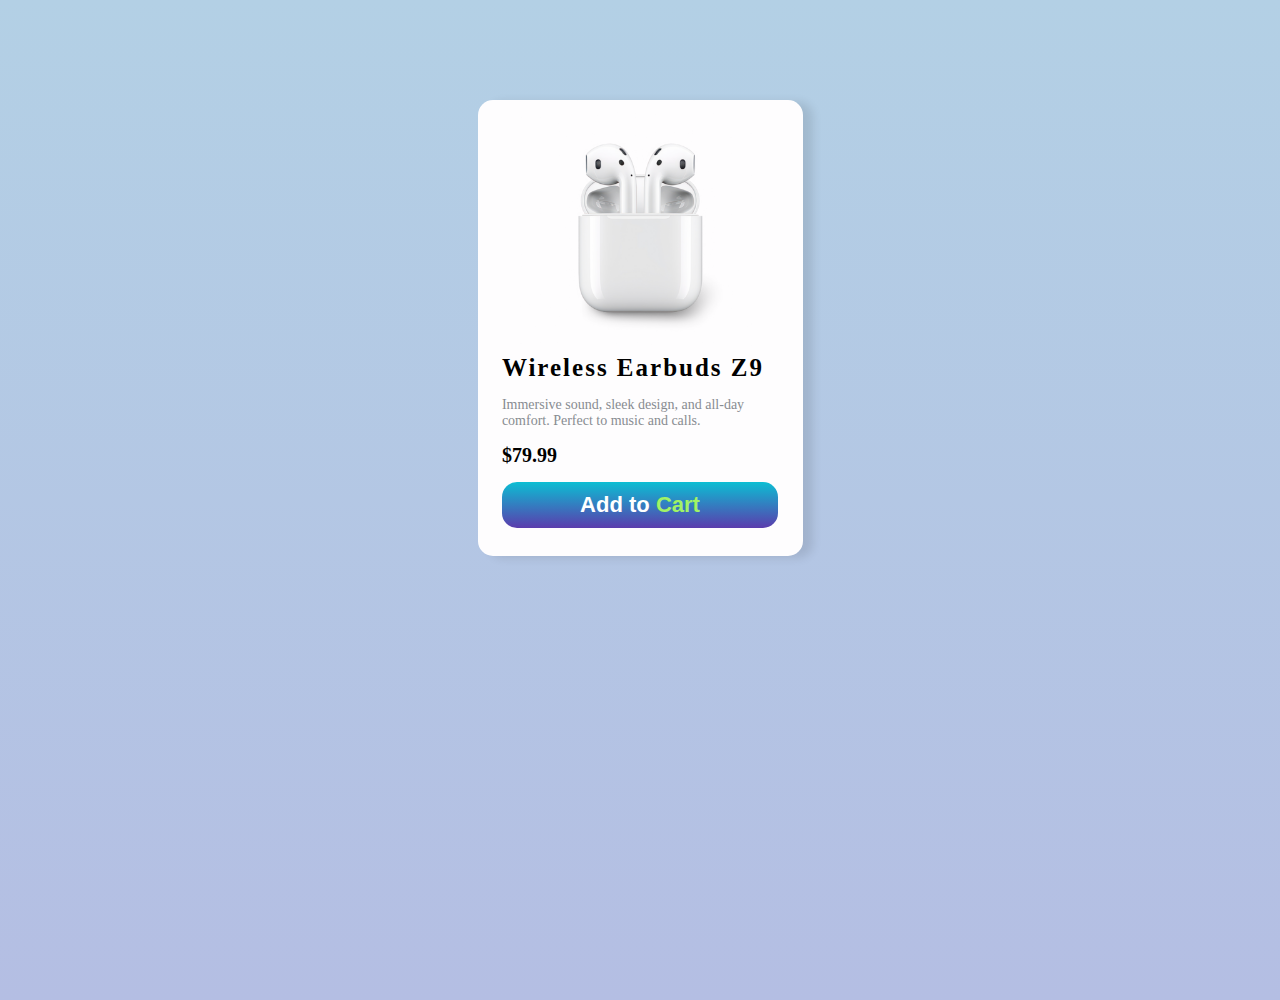
<file: Product-Card/index.html>
<!DOCTYPE html>
<html lang="en">
<head>
    <meta charset="UTF-8">
    <meta name="viewport" content="width=device-width, initial-scale=1.0">
    <link rel="stylesheet" href="styles.css">
    <title>Simple product card</title>
</head>
<body>
    <main class="container">
        <article class="card">
            <img src="images/airpods.png" alt="">
            <h2>Wireless Earbuds Z9</h2>
            <p>Immersive sound, sleek design, and all-day comfort. Perfect to music and calls.</p>
            <p class="price">$79.99</p>
            <button>Add to <span>Cart</span></button>
        </article>
    </main>
</body>
</html>
</file>
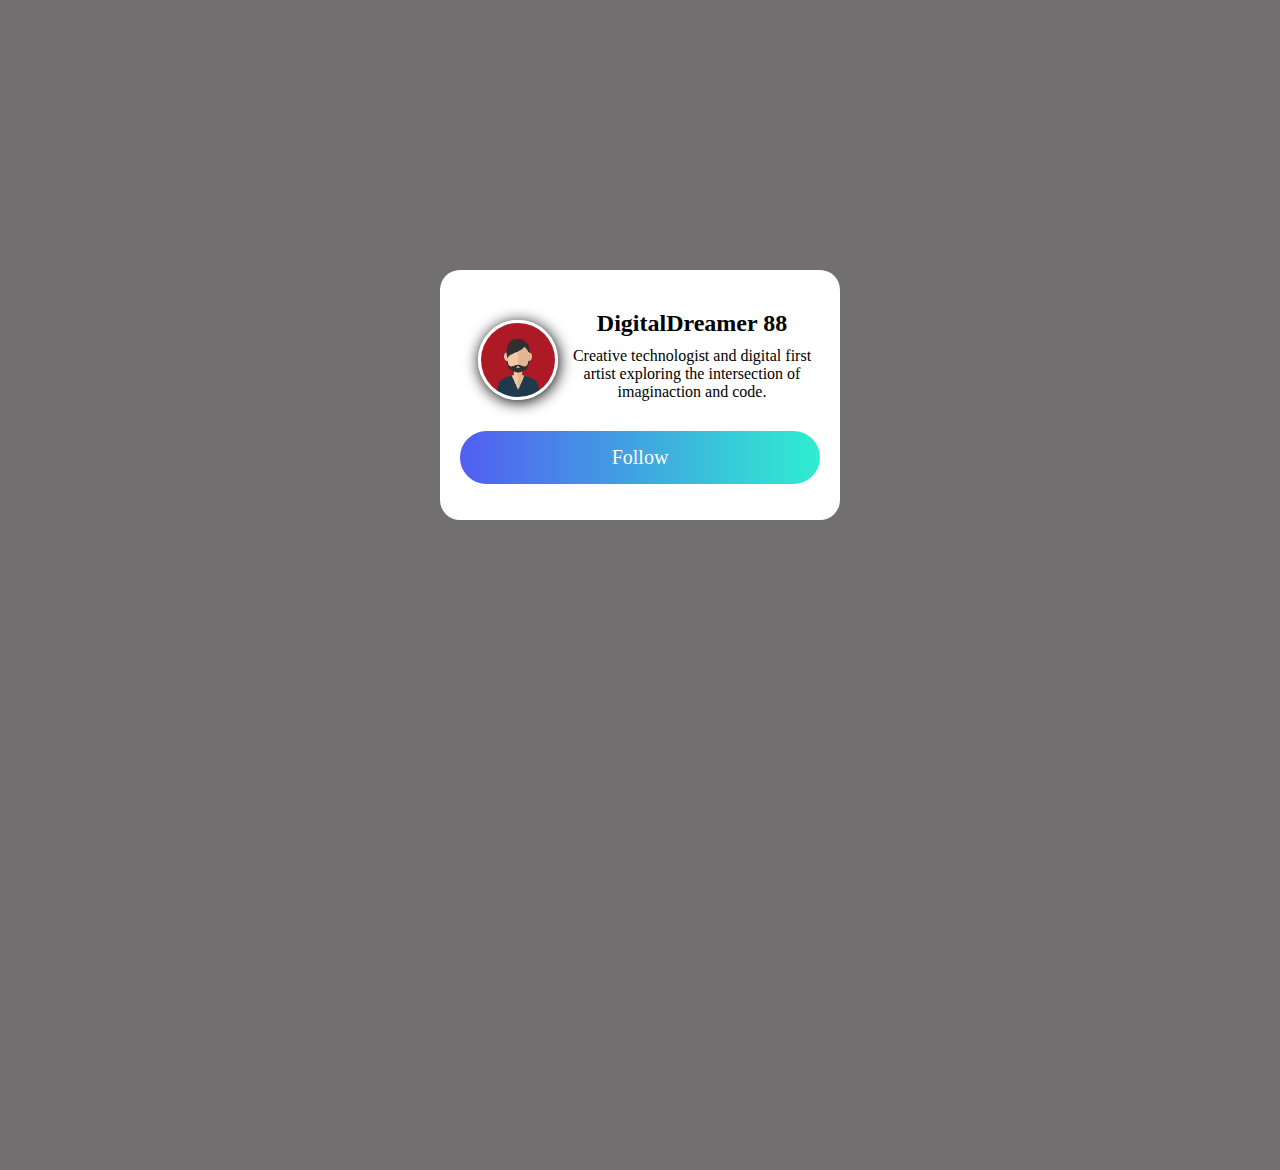
<file: Profile-Card/index.html>
<!DOCTYPE html>
<html lang="en">
<head>
    <meta charset="UTF-8">
    <meta name="viewport" content="width=device-width, initial-scale=1.0">
    <link rel="stylesheet" href="./styles.css">
    <title>Profile Card</title>
</head>
<body>
    <main class="container">
        <article class="card">
            <img src="./images/avatar.png" alt="">
            <div class="info">
                <h2 class="username">DigitalDreamer 88</h2>
                <p class="description">Creative technologist and digital first artist exploring the intersection of imaginaction and code.</p>
            </div>
            <a href="#" class="button">Follow</a>
        </article>
    </main>
</body>
</html>
</file>
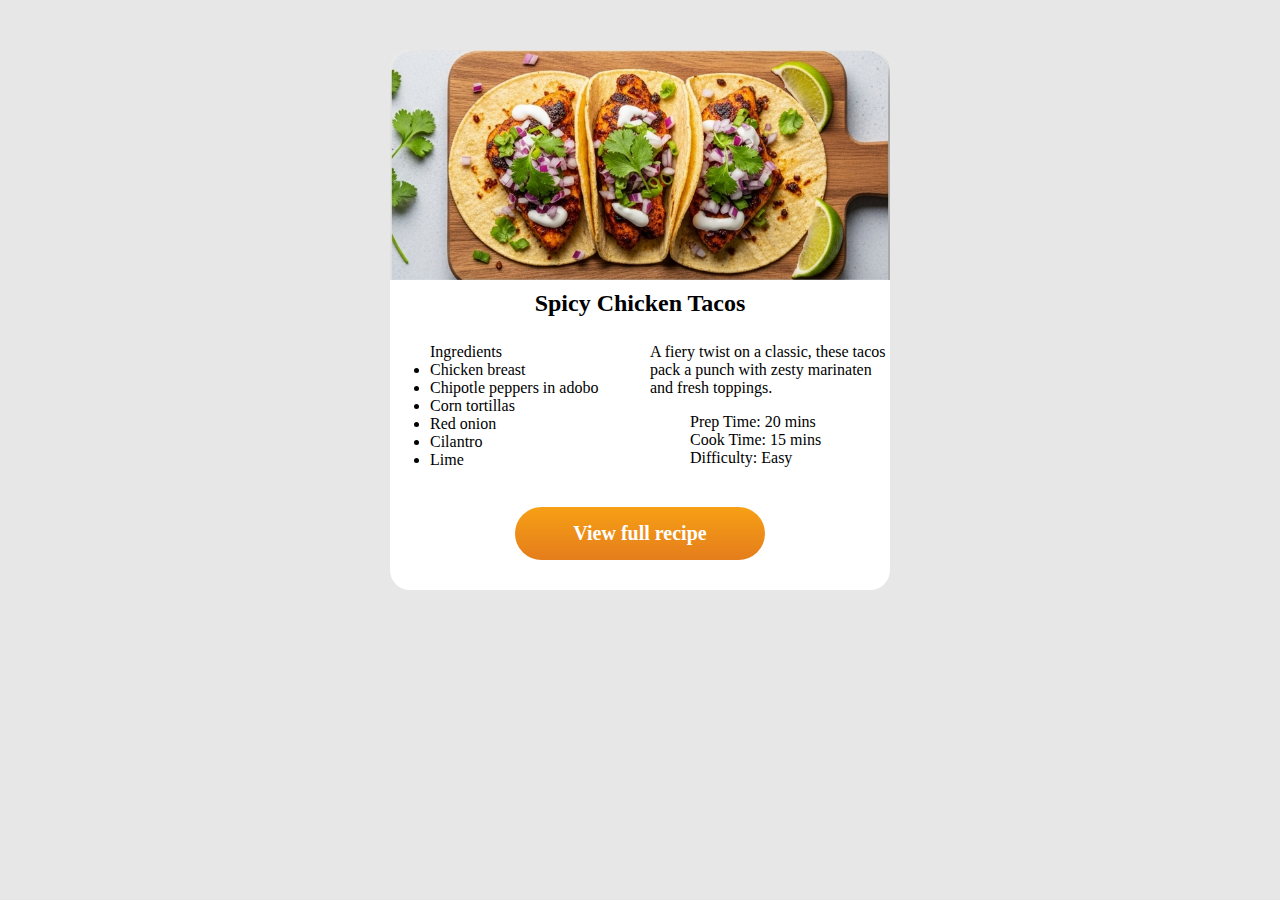
<file: Recipe-Card/index.html>
<!DOCTYPE html>
<html lang="en">
<head>
    <meta charset="UTF-8">
    <meta name="viewport" content="width=device-width, initial-scale=1.0">
    <link rel="stylesheet" href="styles.css">
    <title>Recipe Card</title>
</head>
<body>
    <main>
        <article class="card">
            <div class="food-image">
                <img src="images/tacos.png" alt="">
            </div>
            <h2>Spicy Chicken Tacos</h2>
            <div class="info">
                <div class="ingredients">
                    <ul>
                        <li>Ingredients</li>
                        <li>Chicken breast</li>
                        <li>Chipotle peppers in adobo</li>
                        <li>Corn tortillas</li>
                        <li>Red onion</li>
                        <li>Cilantro</li>
                        <li>Lime</li>
                    </ul>
                </div>
                <div class="description">
                    <p>A fiery twist on a classic, these tacos pack a punch with zesty marinaten and fresh toppings.</p>
                    <ul>
                        <li>Prep Time: 20 mins</li>
                        <li>Cook Time: 15 mins</li>
                        <li>Difficulty: Easy</li>
                    </ul>
                </div>
            </div>
            <a href="#">View full recipe</a>
        </article>
    </main>
</body>
</html>
</file>
<file: Product-Card/styles.css>
*{
    margin: 0;
    padding: 0;
    box-sizing: border-box;
}

body{
    width: 100dvw;
    height: 100dvh;
    background: linear-gradient(to bottom, #b3d0e5 , #b4bee3);
}

.container{
    height: 570px;
    width: 500px;
    margin: 100px auto;

}

.card{
    width: 65%;
    height: 80%;
    margin: 10% auto;
    text-align: center;
    background-color: #fefdfe;
    border-radius: 15px;
    box-shadow: 10px 2px 10px rgba(0, 0, 0, 0.1);
}

.card img{
    width: 250px;
    height: 250px;
}

.card h2, .card p{
    width: 85%;
    margin: 0 auto;
    text-align: left;
}

.card h2{
    letter-spacing: 2px;
    font-size: 25px;
    font-weight: bold;
}

.card p{
    margin-top: 15px;
    color: #888c91;
    font-size: 14px;
}

p.price{
    margin-bottom: 15px;
    font-size: 20px;
    color: black;
    font-weight: bolder;
}

.card span{
    color: #a1f365;
}

.card button{
    padding: 10px;
    width: 85%;
    color: white;
    background: linear-gradient(to top, #5b3cad , #0cbed3);
    border-radius: 15px;
    border: none;
    font-size: 22px;
    font-weight: bolder;
    transition: background 1s ease-out, transform 1s ease-out;

}

button:hover{
    background: green;
}
</file>
<file: Profile-Card/styles.css>
*{
    margin: 0;
    padding: 0;
    box-sizing: border-box;
}

body{
    background-color: #716f6f;
    height: 100dvh;
    width: 100dvw;
}

.container{
    width: 50dvw;
    margin: 30dvh auto;
}

.card{
    margin: 0 auto;
    border-radius: 20px;
    width: 400px;
    min-height: 250px;
    background-color: #ffffff;
    text-align: center;
}

.card img{
    width: 80px;
    height: 80px;
    border-radius: 100px;
    margin-top: 50px;
    margin-left: 10px;
    margin-right: 10px;
    border: 3px solid white;
    box-shadow: 1px 2px 15px;
    vertical-align: top; /* Solución de IA */

}
.info {
    min-height: 100px;
    margin: 30px 0 0 0;
    display: inline-block;
    width: 60%;
}

.info h2{
    margin: 10px 0;
}

.card a{
    display: block;
    padding: 15px;
    background-image: linear-gradient(to right, #525ef1 , #2eeed0);
    width: 90%;
    margin: 0 auto;
    margin-top: 30px;
    color: white;
    font-size: 20px;
    border-radius: 30px;
    text-decoration: none;;
}
</file>
<file: Recipe-Card/styles.css>
*{
    box-sizing: border-box;
}

body{
    height: 100vdh;
    width: 100vdw;
    background-color: #e7e7e7;
    text-align: center;
}

.card{
    background-color: #Fff;
    margin: 50px auto;
    width: 500px;
    height: 540px;
    border-radius: 20px;
    transition: all 0.5s ease;
}

.food-image{
    width: 100%;
    height: 230px;
}

.food-image img{
    width: 100%;
    height: 100%;
    border-radius: 20px 20px 0 0;
    object-fit: cover;
}

.card:hover{
    transform: scale(1.05);
    box-shadow: 1px 1px 10px 5px rgba(0, 0, 0, 0.21);
}

h2{
    margin: 10px;
}

.info{
    text-align: left;
}

.ingredients{
    width: 48%;
    height: 180px;
    float: left;
}

.ingredients li:first-child{
    list-style: none;
}

.description{
    width: 48%;
    height: 180px;
    float: right;
    text-align: left;
}

.description li{
    list-style: none;
}

a{
    width: 50%;
    display: inline-block;
    padding: 15px;
    border-radius: 30px;
    background: linear-gradient(to bottom,#f7a015, #e47d1c);
    color: #FFF;
    text-decoration: none;
    font-size: 20px;
    font-weight: bolder;
    transition: all 0.4s ease;
}

a:hover{
    background: #143512;
    border: none
}
</file>
